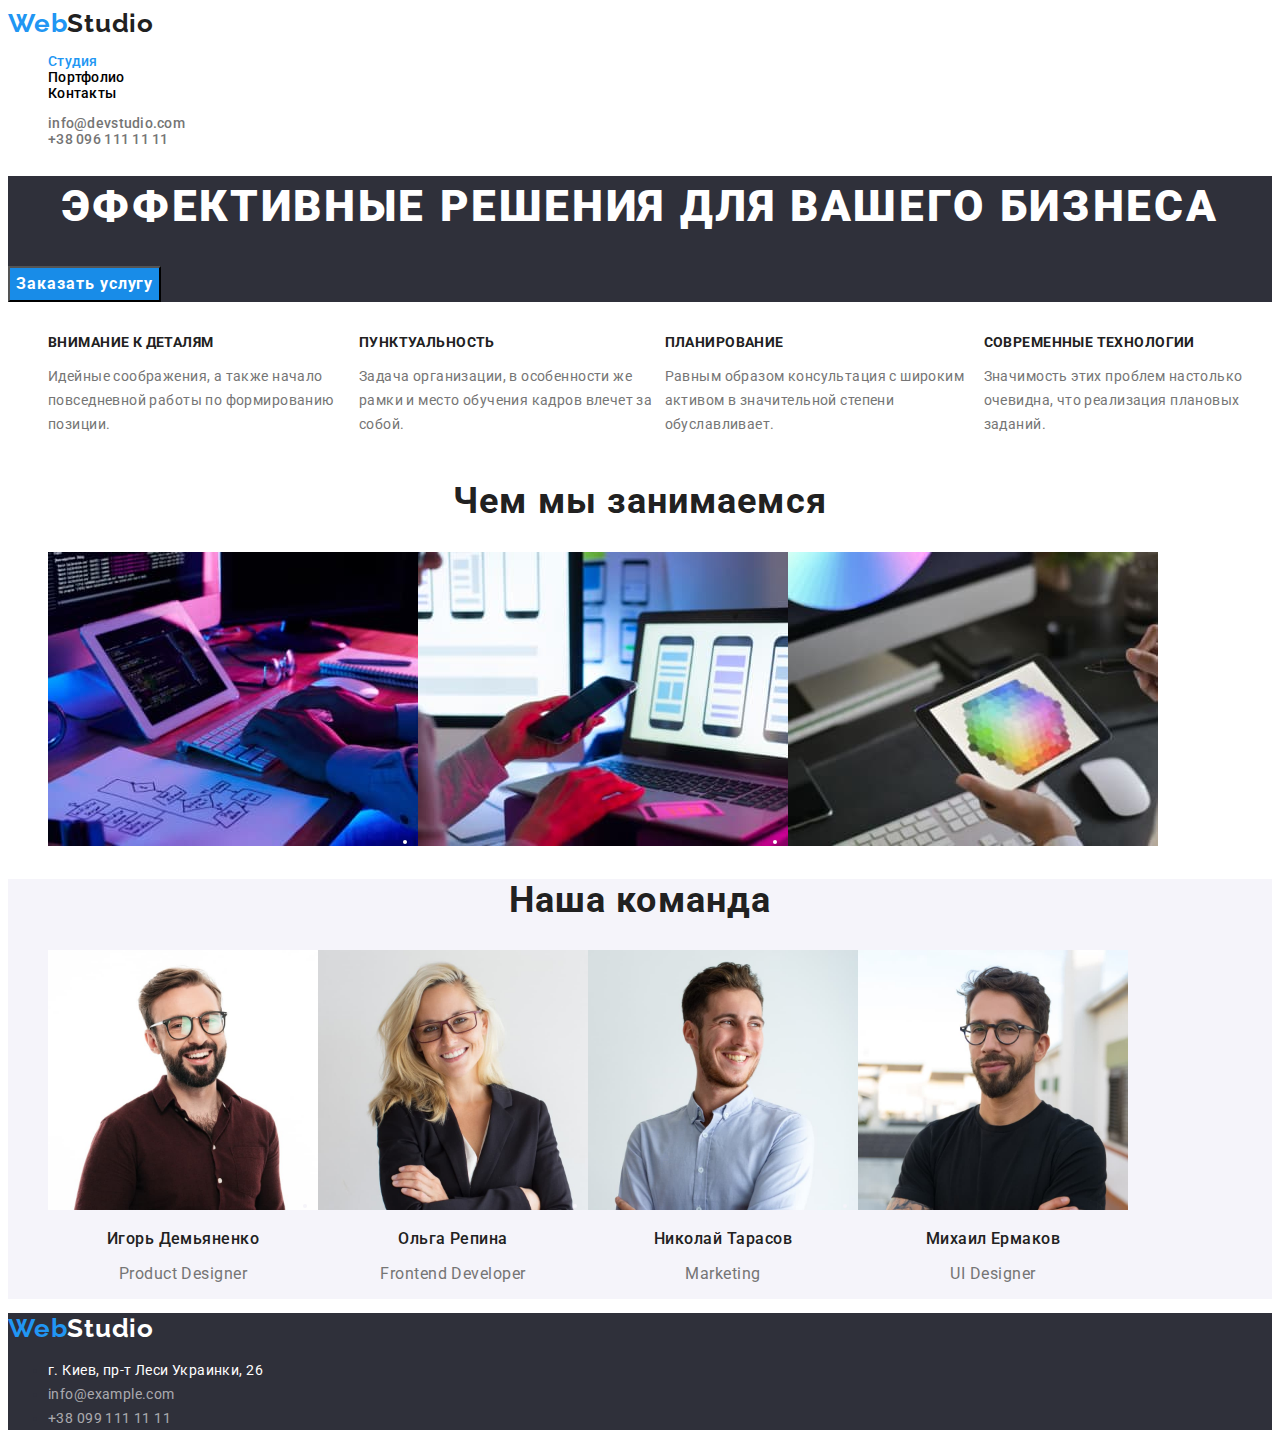
<file: index.html>
<!DOCTYPE html>
<html lang="en">
<head>
    <meta charset="UTF-8">
    <meta http-equiv="X-UA-Compatible" content="IE=edge">
    <meta name="viewport" content="width=device-width, initial-scale=1.0">
    <title>Document</title>
    <link rel="preconnect" href="https://fonts.googleapis.com">
    <link rel="preconnect" href="https://fonts.gstatic.com" crossorigin>
    <link href="https://fonts.googleapis.com/css2?family=Raleway:wght@700&family=Roboto:ital,wght@0,400;0,500;0,900;1,700&display=swap" rel="stylesheet"> 
    <link rel="stylesheet" href="./css/styles.css"/>
</head>
<body>
<header>
    <a href="./index.html" class="logo-web">Web<span class="logo-studio">Studio</span></a>
 <nav class="nav">
    <ul class="nav-list">
    <li class="nav-item"><a href="./index.html" class="nav-link current">Студия</a></li>
    <li class="nav-item"><a href="./portfolio.html" class="nav-link">Портфолио</a></li>
    <li class="nav-item"><a href="" class="nav-link">Контакты</a></li>
    </ul>
</nav>   
<ul class="header-contact-list">
    <li class="header-contact-items"><a href="mailto:info@devstudio.com" class="header-contact-link">info@devstudio.com</a></li>
    <li class="header-contact-items"><a href="tel:+380961111111" class="header-contact-link">+38 096 111 11 11</a></li>
</ul>
</header>
<main>
    <section class="first-block">
        <h1 class="first-block-title">Эффективные решения для вашего бизнеса</h1>
        <button type="button" class="take-to-work-btn">Заказать услугу</button>
    </section>
    <section class="credo-block">
        <h2 class="visually-hidden">Наше кредо</h2>
        <ul class="credo-list">
            <li class="credo-items">
                <h3 class="credo-names">Внимание к деталям</h3>
                <p>Идейные соображения, а также начало повседневной работы по формированию позиции.</p>
            </li>
            <li class="credo-items">
                <h3 class="credo-names">Пунктуальность</h3>
                <p>Задача организации, в особенности же рамки и место обучения кадров влечет за собой.</p>
            </li>
            <li class="credo-items">
                <h3 class="credo-names">Планирование</h3>
                <p>Равным образом консультация с широким активом в значительной степени обуславливает.</p>
            </li>
            <li class="credo-items">
                <h3 class="credo-names">Современные технологии</h3>
                <p>Значимость этих проблем настолько очевидна, что реализация плановых заданий.</p>
            </li>
        </ul>
    </section>
    <section class="what-we-do-block">
        <h2 class="title-h2">Чем мы занимаемся</h2>
           <ul class="what-we-do-list">
            <li class="what-we-do-items">
            <img src="./images/hw1/type_on_computer.jpg" alt="type on computer" width="370" height="294">
            </li>
            <li class="what-we-do-items">
            <img src="./images/hw1/visualisation_on_mobile.jpg" alt="visualisation on mobile" width="370" height="294">
            </li>
            <li class="what-we-do-items"><img src="./images/hw1/colors_on_tab.jpg" alt="colors on tab" width="370" height="294"></li>
           </ul>       
    </section>
    <section class="team-block">
        <h2 class="title-h2">Наша команда</h2>
        <ul class="team-list">
            <li class="team-items">
                <img src="./images/hw1/Igor_Demjanenko.jpg" alt="Igor Demjanenko photo" width="270" height="260">
                <h3 class="team-name">Игорь Демьяненко</h3>
                <p class="team-position">Product Designer</p>
            </li>
            <li class="team-items">
                <img src="./images/hw1/Olga_Rolina.jpg" alt="Olga Rolina photo" width="270" height="260">
                <h3 class="team-name" >Ольга Репина</h3>
                <p class="team-position">Frontend Developer</p>
            </li>
            <li class="team-items">
                <img src="./images/hw1/Nikolya_Tarasov.jpg" alt="Nikolya Tarasov photo" width="270" height="260">
                <h3 class="team-name">Николай Тарасов</h3>
                <p class="team-position">Marketing</p>
            </li>
            <li class="team-items">
                <img src="./images/hw1/Michael_Ermakov.jpg" alt="Michael Ermakov photo" width="270" height="260">
                <h3 class="team-name">Михаил Ермаков</h3>
                <p class="team-position">UI Designer</p>
            </li>
        </ul>
    </section>
</main>
<footer>
    <a href="./index.html" class="logo-web">Web<span class="logo-studio-footer">Studio</span></a> 
    <address>
         <ul class="address-list">
            <li class="address-items">
                <a href="https://goo.gl/maps/Pk6M8Hwn7Ymns1E6A" target="_blank" rel="noopener, nofollow" class="address-map">г. Киев, пр-т Леси Украинки, 26</a>
            </li>
            <li class="address-items">
                <a href="mailto:info@example.com" class="address-mail">info@example.com</a>
            </li>
            <li class="address-items">
                <a href="tel:+380991111111" class="address-tel">+38 099 111 11 11</a>
            </li>
        </ul>
    </address>
</footer>
</body>
</html>
</file>
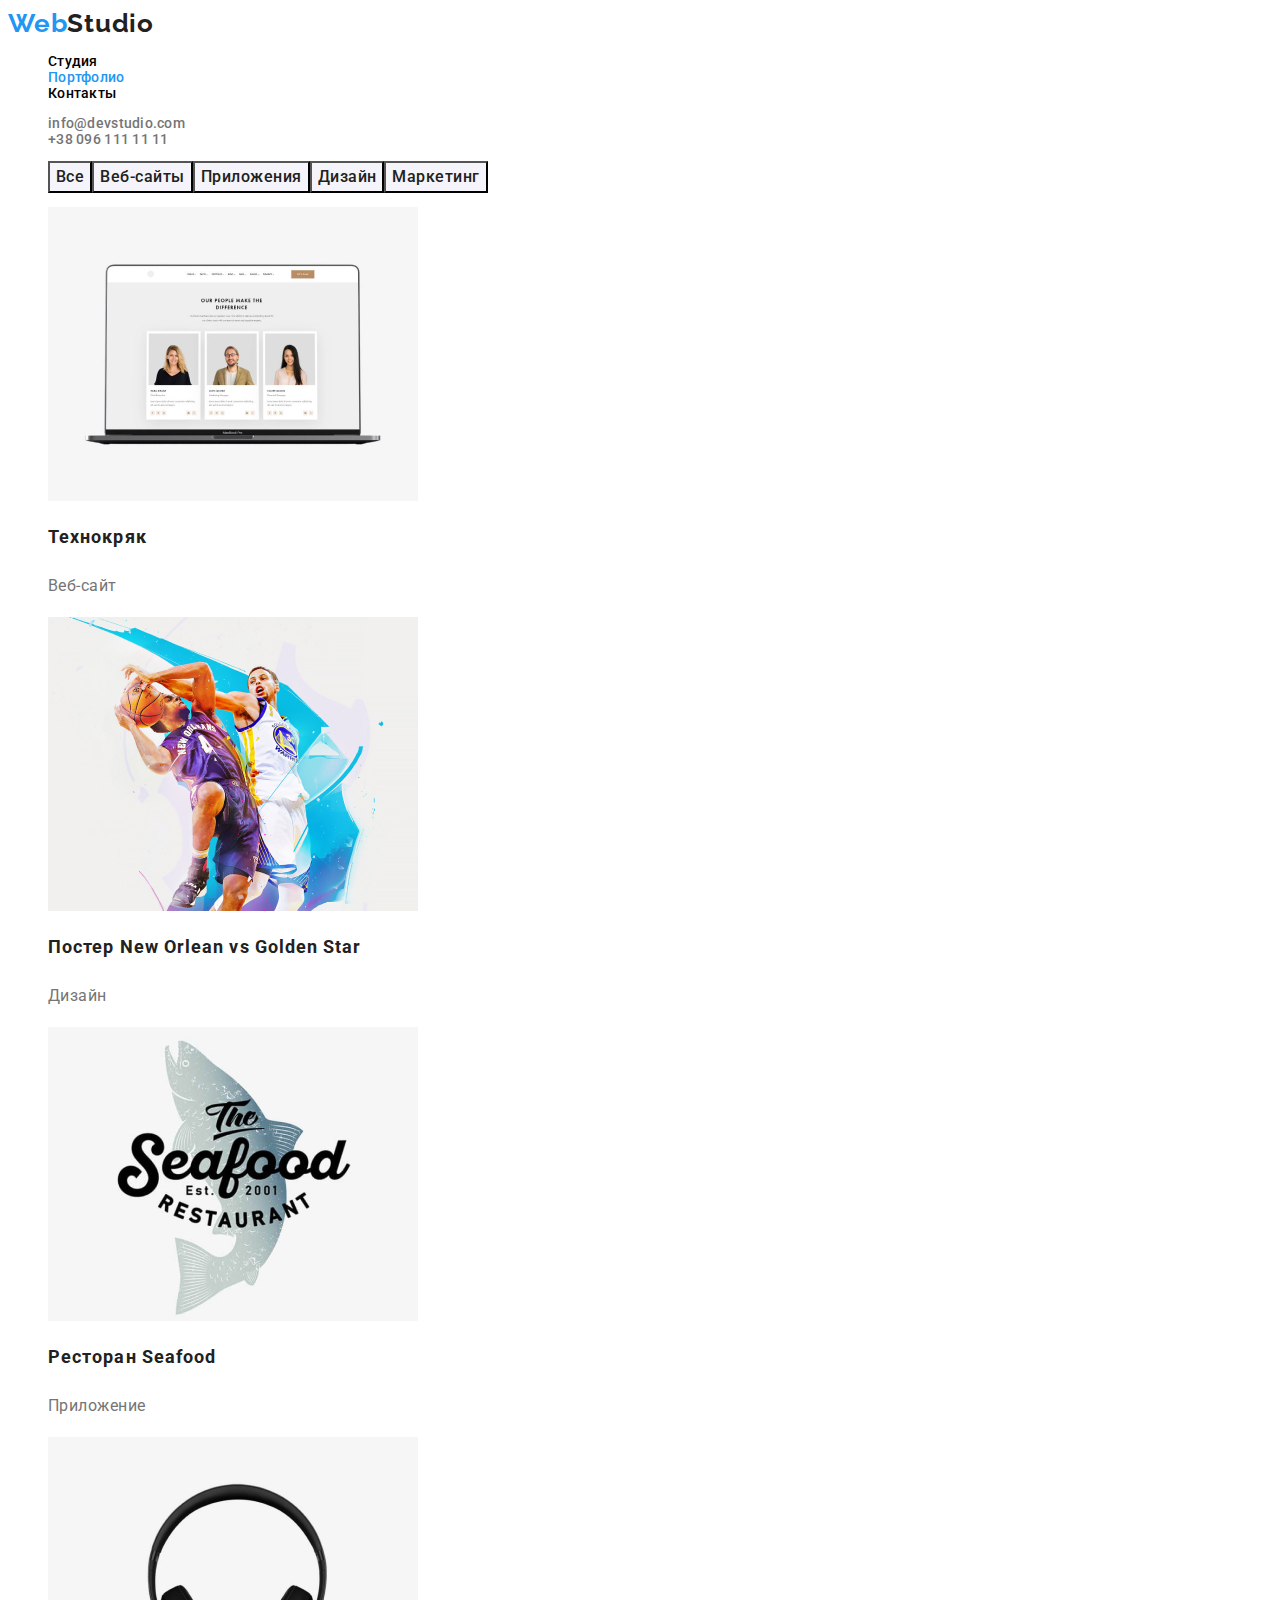
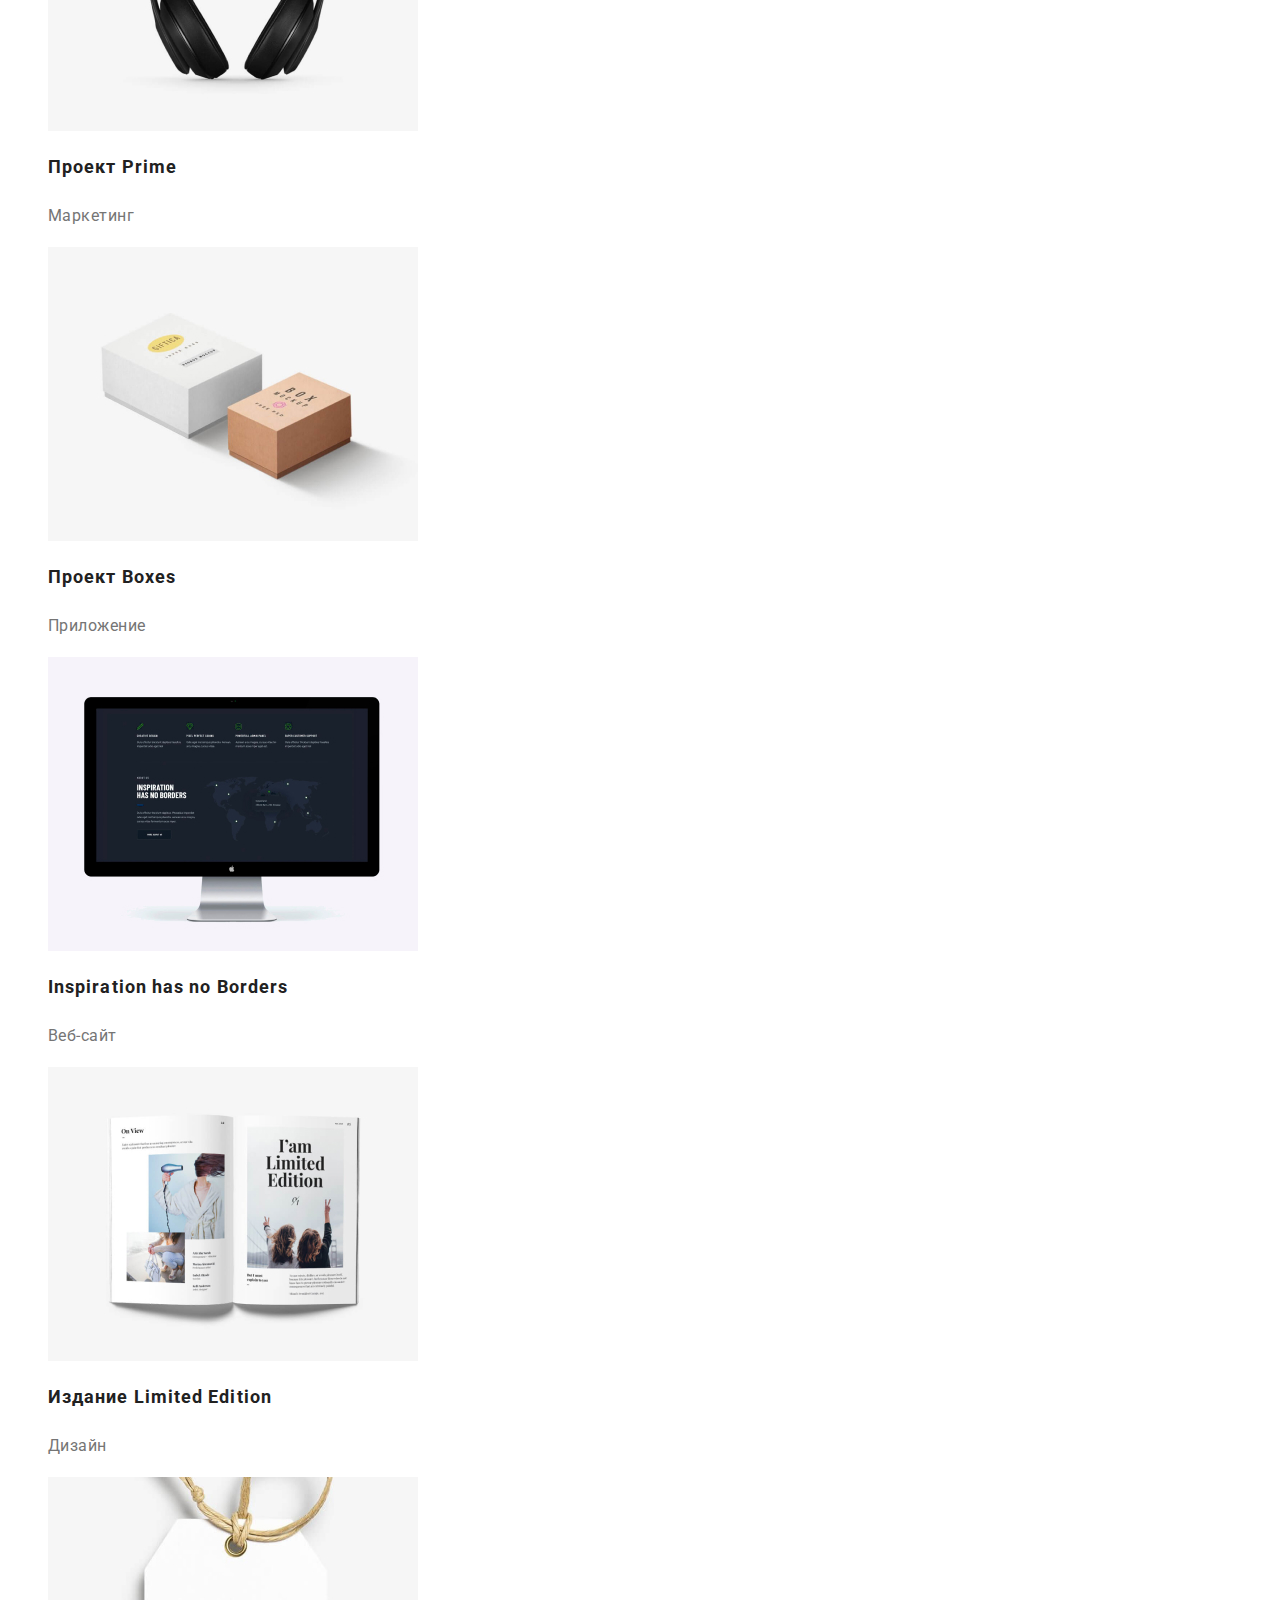
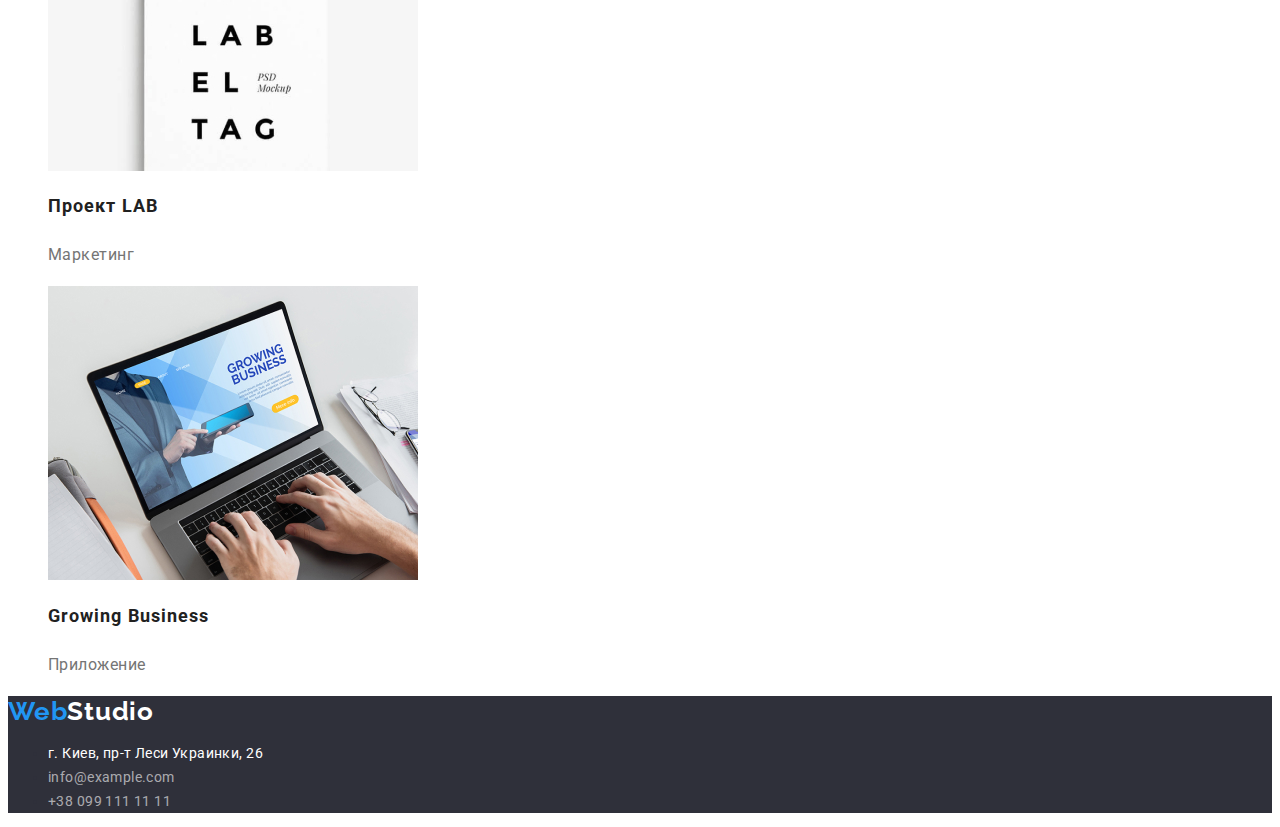
<file: portfolio.html>
<!DOCTYPE html>
<html lang="en">
<head>
    <meta charset="UTF-8">
    <meta http-equiv="X-UA-Compatible" content="IE=edge">
    <meta name="viewport" content="width=device-width, initial-scale=1.0">
    <title>Document</title>
    <link rel="preconnect" href="https://fonts.googleapis.com">
    <link rel="preconnect" href="https://fonts.gstatic.com" crossorigin>
    <link href="https://fonts.googleapis.com/css2?family=Raleway:wght@700&family=Roboto:ital,wght@0,400;0,500;0,900;1,700&display=swap" rel="stylesheet"> 
    <link rel="stylesheet" href="./css/styles.css"/>
</head>
<body>
<header>
    <a href="./index.html" class="logo-web">Web<span class="logo-studio">Studio</span></a>
 <nav class="nav">
    <ul class="nav-list">
    <li class="nav-item"><a href="./index.html" class="nav-link ">Студия</a></li>
    <li class="nav-item"><a href="./portfolio.html" class="nav-link current">Портфолио</a></li>
    <li class="nav-item"><a href="" class="nav-link">Контакты</a></li>
    </ul>
</nav>   
<ul class="header-contact-list">
    <li class="header-contact-items"><a href="mailto:info@devstudio.com" class="header-contact-link">info@devstudio.com</a></li>
    <li class="header-contact-items"><a href="tel:+380961111111" class="header-contact-link">+38 096 111 11 11</a></li>
</ul>
</header>
    <main>
        <section>
            <h1 class="visually-hidden">Страница Портфолио</h1>
        <ul class="portfolio-fillter">
            <li class="fillter-items"><button type="button" class="btn">Все</button></li>
            <li class="fillter-items"><button type="button" class="btn">Веб-сайты</button></li>
            <li class="fillter-items"><button type="button" class="btn">Приложения</button></li>
            <li class="fillter-items"><button type="button" class="btn">Дизайн</button></li>
            <li class="fillter-items"><button type="button" class="btn">Маркетинг</button></li>
        </ul>
        <ul class="portfolio-list">
            <li class="portfolio-item">
                <img class="portfolio-photo" src="./images/hw2/1.jpg" alt="laptop-with-portfolio">
                <h2 class="portfolio-h2">Технокряк</h2>
                <p class="portfolio-p">Веб-сайт</p>
            </li>
            <li class="portfolio-item">
                <img class="portfolio-photo" src="./images/hw2/2.jpg" alt="baskcetball-playrs">
                <h2 class="portfolio-h2">Постер New Orlean vs Golden Star</h2>
                <p class="portfolio-p">Дизайн</p>
            </li>
            <li class="portfolio-item">
                <img class="portfolio-photo" src="./images/hw2/3.jpg" alt="logo-seafood-restaurant">
                <h2 class="portfolio-h2">Ресторан Seafood</h2>
                <p class="portfolio-p">Приложение</p>
            </li>
            <li class="portfolio-item">
                <img class="portfolio-photo" src="./images/hw2/4.jpg" alt="headphones">
                <h2 class="portfolio-h2">Проект Prime</h2>
                <p class="portfolio-p">Маркетинг</p>
            </li>
            <li class="portfolio-item">
                <img class="portfolio-photo" src="./images/hw2/5.jpg" alt="boxes">
                <h2 class="portfolio-h2">Проект Boxes</h2>
                <p class="portfolio-p">Приложение</p>
            </li>
            <li class="portfolio-item">
                <img class="portfolio-photo" src="./images/hw2/6.jpg" alt="monitor">
                <h2 class="portfolio-h2">Inspiration has no Borders</h2>
                <p class="portfolio-p">Веб-сайт</p>
            </li>
            <li class="portfolio-item">
                <img class="portfolio-photo" src="./images/hw2/7.jpg" alt="photo-magazine">
                <h2 class="portfolio-h2">Издание Limited Edition</h2>
                <p class="portfolio-p">Дизайн</p>
            </li>
            <li class="portfolio-item">
                <img class="portfolio-photo" src="./images/hw2/8.jpg" alt="lab-el-tag">
                <h2 class="portfolio-h2">Проект LAB</h2>
                <p class="portfolio-p">Маркетинг</p>
            </li>
            <li class="portfolio-item">
                <img class="portfolio-photo" src="./images/hw2/9.jpg" alt="work-on-laptop">
                <h2 class="portfolio-h2">Growing Business</h2>
                <p class="portfolio-p">Приложение</p>
            </li>
        </ul>
        </section>
    </main>
<footer>
    <a href="./index.html" class="logo-web">Web<span class="logo-studio-footer">Studio</span></a> 
    <address>
         <ul class="address-list">
            <li class="address-items">
                <a href="https://goo.gl/maps/Pk6M8Hwn7Ymns1E6A" target="_blank" rel="noopener, nofollow" class="address-map">г. Киев, пр-т Леси Украинки, 26</a>
            </li>
            <li class="address-items">
                <a href="mailto:info@example.com" class="address-mail">info@example.com</a>
            </li>
            <li class="address-items">
                <a href="tel:+380991111111" class="address-tel">+38 099 111 11 11</a>
            </li>
        </ul>
    </address>
</footer>
</body>
</file>
<file: css/styles.css>
:root{
   --logo-web-color: #2196F3;
   --footer-background-color: #2F303A;
   --text-color: #757575;
   --title-color: #212121;
   --header-background-color:#FFFFFF;
   --team-backgroun-color: #F5F4FA;
   --main-background-color:#E5E5E5;
   --phpto-background-color:#EEEEEE;
}
/* body */
body {
    font-family: 'Roboto', 'sans-serif' ;
    color: #212121;
    font-size: 14px;
    letter-spacing: 0.03em
    background-color: var(--main-background-color);
}

/* logo */
.logo-web {
    font-family: raleway;
    font-weight: 700;
    font-size: 26px;
    line-height: 1.19;
    letter-spacing: 0.03em;
    color: var(--logo-web-color);
    text-decoration: none;
    }
.logo-studio {
    color: #212121;
    text-decoration: none;
}
.logo-studio-footer {
   color: white;
}
.logo-web:hover, .logo-web:focus{
   color: var(--logo-web-color);
}
.logo-studio:hover, .logo-studio:focus {
   color: var(--logo-web-color);
}
.logo-studio-footer:hover, .logo-studio-footer:focus {
   color: #2196F3
}

/* menu-nav */

.nav-list { 
   list-style: none;
}
.nav-item {
    font-family: 'Roboto';
    font-style: normal;
    font-weight: 500;
    font-size: 14px;
    line-height: 16px;
    letter-spacing: 0.02em;
    color: white;
}
.nav-link {
    color: #000000;
    text-decoration: none;
}
 .nav-link:hover, .nav-link:focus {
    color:#2196F3;
 }
 .current {
   color: #2196F3;
 }
 .header-contact-items {
    color: white;
 }
 .header-contact-link {
    font-family: 'Roboto';
    font-style: normal;
    font-weight: 500;
    font-size: 14px;
    line-height: 16px;
    letter-spacing: 0.02em;
    color: #757575;
    text-decoration: none;
 }
 .header-contact-link:hover, .header-contact-link:focus {
    color:var(--logo-web-color);
 }
 /* first-block */
 .first-block {
    background-color: var(--footer-background-color)
 }
 .first-block-title {
    font-family: 'Roboto';
    font-style: normal;
    font-weight: 900;
    font-size: 44px;
    line-height: 60px;
    text-align: center;
    letter-spacing: 0.06em;
    text-transform: uppercase;
    color: #FFFFFF;
 }
 .take-to-work-btn {  
    font-family: 'Roboto';
    font-style: normal;
    font-weight: 700;
    font-size: 16px;
    line-height: 30px;
    display: flex;
    align-items: center;
    text-align: center;
    letter-spacing: 0.06em;
    background-color:#2196F3;
    color: #FFFFFF;
 }
 .btn:hover, .btn:focus, .take-to-work-btn {
    background-color: #188ce8;
    color: #FFFFFF; 
 }
  .btn {
   font-family: 'Roboto';
   font-style: normal;
   font-weight: 500;
   font-size: 16px;
   line-height: 26px;
   text-align: center;
   letter-spacing: 0.03em;
   color: var(--title-color);
   background-color: #F5F4FA;;
   cursor: pointer;

 }
  /* credo-block */
 .credo-list {
   display: flex;
 }
 .visually-hidden {
  position: absolute;
  width: 1px;
  height: 1px;
  margin: -1px;
  border: 0;
  padding: 0;
  
  white-space: nowrap;
  clip-path: inset(100%);
  clip: rect(0 0 0 0);
  overflow: hidden;
}
  .credo-items {
   color: #FFFFFF
  }
 .credo-names {
    font-family: 'Roboto';
    font-style: normal;
    font-weight: 700;
    font-size: 14px;
    line-height: 16px;
    letter-spacing: 0.03em;
    text-transform: uppercase;
    color: #212121;
 }
 .credo-items>p {
    font-family: 'Roboto';
    font-style: normal;
    font-weight: 400;
    font-size: 14px;
    line-height: 24px;
    letter-spacing: 0.03em;
    color: var(--text-color)
 }

 .credo-block {
    font-family: 'Roboto';
    font-style: normal;
    font-weight: 400;
    font-size: 14px;
    line-height: 24px;
    letter-spacing: 0.03em;
    color: #757575;
 }
 /* what-we-do-block */
 .what-we-do-list {
   display: flex;
 }
 .what-we-do-items {
   color: #FFFFFF;
 }
 .what-we-do-block>img {
    width: 370px;
    height: 294px;
 }
 .title-h2 {
    font-weight: 700;
    font-size: 36px;
    line-height: 42px;
    text-align: center;
    letter-spacing: 0.03em;
    color: var(--title-color)
 }
 /* team-block */
 .team-block {
   background: var(--team-backgroun-color)
 }
 .team-list {
   display: flex;
 } 
 .team-items {
   color: var(--team-backgroun-color)
 }
 .team-name {
   font-weight: 500;
   font-size: 16px;
   line-height: 19px;
   /* identical to box height */

   text-align: center;
   letter-spacing: 0.03em;

   color: #212121;
 }
 .team-position {
   font-family: 'Roboto';
   font-style: normal;
   font-weight: 400;
   font-size: 16px;
   line-height: 19px;
   text-align: center;
   letter-spacing: 0.03em;
   color: #757575;
 }
 /* fotter */
 footer {
    background-color: #2F303A;
 }
 .address-items {
   color: #2F303A;
 }
 .address-map {
    font-family: 'Roboto';
    font-style: normal;
    font-weight: 400;
    font-size: 14px;
    line-height: 24px;
    letter-spacing: 0.03em;
    color: #FFFFFF;
    text-decoration: none;
 }
 .address-mail, .address-tel {
    font-family: 'Roboto';
    font-style: normal;
    font-weight: 400;
    font-size: 14px;
    line-height: 24px;
    letter-spacing: 0.03em;
    color: rgba(255, 255, 255, 0.6);
    text-decoration: none;
 }
 .address-map:hover {
   color:  #2196F3;
 }
 .address-map:focus {
   color:  #2196F3;
 }
.address-mail:hover {
   color:  #2196F3;
}
.address-mail:focus {
   color:  #2196F3;
}
.address-tel:hover {
   color:  #2196F3;
}
.address-tel:focus {
   color:  #2196F3;
}
/* portfolio */
.portfolio-fillter {
   display: flex;
   list-style: none;
}
.fillter-items, .portfolio-item {
   color: #FFFFFF;
}
.portfolio-photo {
   width: 370px;
   height: 294px;
}
.portfolio-h2 {
   font-family: 'Roboto';
   font-style: normal;
   font-weight: 700;
   font-size: 18px;
   line-height: 36px;
   letter-spacing: 0.06em;
   color: #212121;
}
.portfolio-p {
   font-family: 'Roboto';
   font-style: normal;
   font-weight: 400;
   font-size: 16px;
   line-height: 30px;
   letter-spacing: 0.03em;
   color: #757575;
}
</file>
